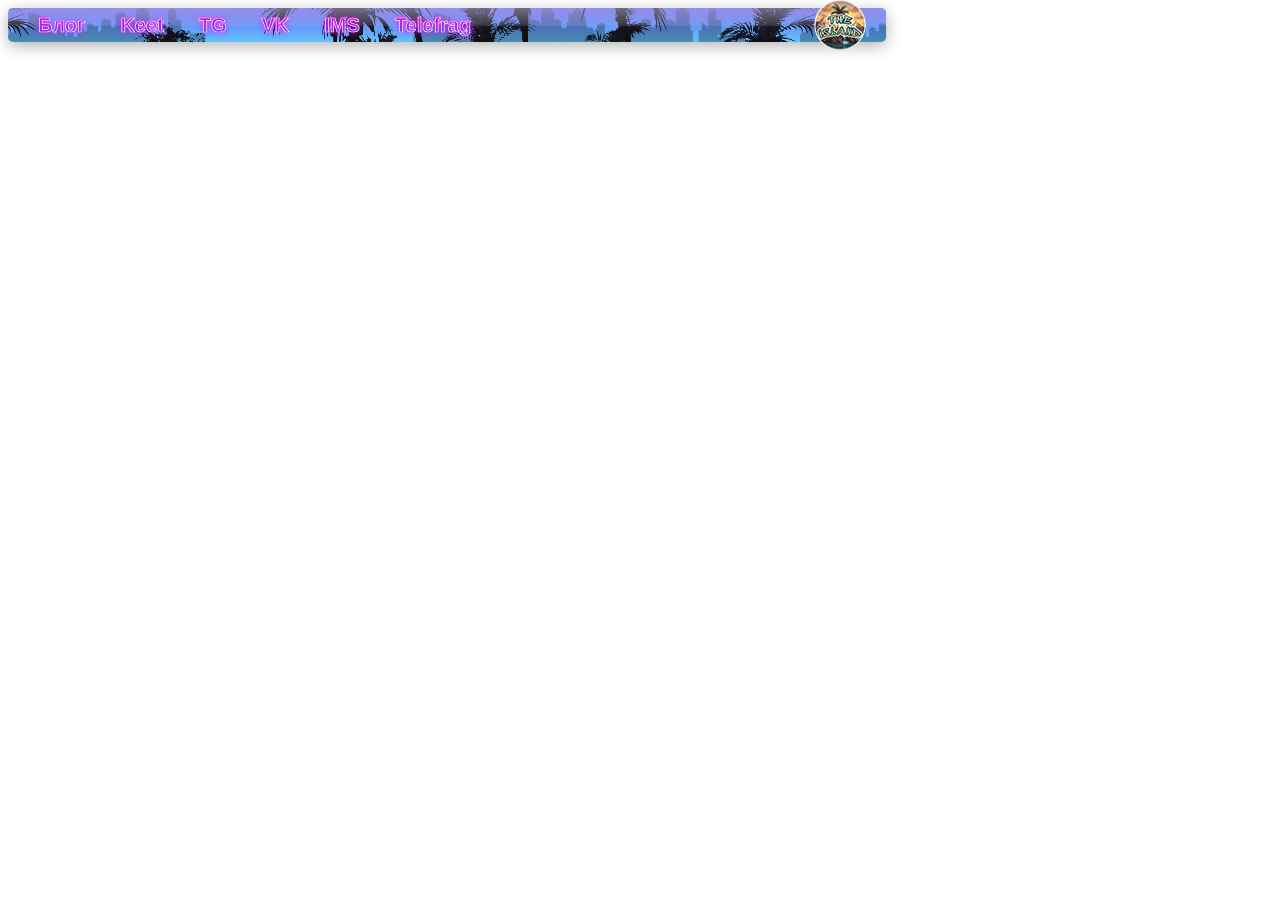
<file: index.html>
<!DOCTYPE html>
<html>
<head>
  <meta charset="utf-8">
  <meta name="viewport" content="width=device-width, initial-scale=1.0">
  <title>The Island - Banner</title>
  
  <style>
    @property --color-start {
      syntax: '<color>';
      inherits: false;
      initial-value: rgb(70 71 255 / 90%);
    }

    @property --color-end {
      syntax: '<color>';
      inherits: false;
      initial-value: rgb(88 201 255 / 98%);
    }

    @keyframes scroll-background {
      from {
        background-position: 0 0;
      }
      to {
        background-position: -792px 0;
      }
    }

	.banner-container 
	{
		position: relative;
		width: 100%;
		max-width: 878px;
		height: 34px;
		max-height: 34px;
		border-radius: 5px;
		overflow: visible;
		box-shadow: 0 4px 15px rgba(0, 0, 0, 0.3);
		opacity: 1;
	}

    .palms-background_gradient 
	{
      position: absolute;
	  border-radius: 5px;
      top: 0;
      left: 0;
      width: 100%;
      height: 100%;
      background: linear-gradient(180deg, var(--color-start) 0%, var(--color-end) 100%);
	  transition: --color-start 0.5s ease-in-out, --color-end 0.5s ease-in-out; 
      z-index: 1;
    }

    .banner-container:hover .palms-background_gradient {
      --color-start: rgb(89 19 211);
      --color-end: rgb(254 98 255 / 98%); 
    }

    /* ДОБАВЛЕНО: Новый слой с медленными пальмами */
    .palms-background-slow {
      position: absolute;
      border-radius: 5px;
      top: 0;
      left: 0;
      width: 100%;
      height: 100%;
      background-image: url('back_city.png');
      background-repeat: repeat-x;
      /* Анимация медленнее */
      animation: scroll-background 220s linear infinite;
      /* Пониженная прозрачность */
      opacity: 0.3;
      /* z-index позади основного слоя пальм */
      z-index: 2;
    }

    .palms-background {
      position: absolute;
	  border-radius: 5px;
      top: 0;
      left: 0;
      width: 100%;
      height: 100%;
      background-image: url('back.png');
      background-repeat: repeat-x;
      /* Стандартная скорость анимации */
      animation: scroll-background 120s linear infinite;
      /* ИЗМЕНЕНО: z-index, чтобы быть над медленным слоем */
      z-index: 3;
    }

    .gradient-overlay {
      position: absolute;
	  border-radius: 5px;
      top: 0;
      left: 0;
      width: 100%;
      height: 100%;
      background: linear-gradient(
        180deg, 
        rgba(190, 180, 220, 0.6) 0%,
		rgba(190, 180, 220, 0.3) 50%,
		rgba(190, 180, 220, 0.1) 55%,
        rgba(150, 140, 200, 0.1) 100%
      );
      /* ИЗМЕНЕНО: z-index */
      z-index: 4;
    }
    
    .banner-content {
      position: relative;
      display: flex;
      align-items: center;
      gap: 35px;
      padding: 0 90px 0 30px; 
      width: 100%;
      height: 100%;
      box-sizing: border-box;
      /* ИЗМЕНЕНО: z-index */
      z-index: 5;
    }
	
    .banner-content a {
      font-family: Arial;
      font-size: 20px;
      font-weight: bold;
      text-decoration: none;
      background: linear-gradient(to bottom, #ff00c8, #0068ff);
      -webkit-background-clip: text;
      background-clip: text;
      color: #ffffff00;
      -webkit-text-stroke: 0.7px #ffffff;
      text-shadow: 0px 1px 6px rgb(251 7 255);
      transition: transform 0.2s ease-out;
    }
    
    .banner-content a:hover {
      transform: scale(1.15);
    }

    .logo-container {
      position: absolute;
      right: 20px;
      top: 50%;
      transform: translateY(-50%);
      width: 52px;
      height: 51px;
      /* ИЗМЕНЕНО: z-index, чтобы быть самым верхним слоем */
      z-index: 6;
    }

    .logo-container img {
      width: 100%;
      height: 100%;
      border-radius: 50%;
    }

  </style>
</head>
<body>

  <!-- Структура баннера -->
  <div class="banner-container">
  
    <!-- Слой 1: Фон (будет плавно меняться при наведении) -->
    <div class="palms-background_gradient"></div>

    <!-- Слой 2: Дальние медленные пальмы (НОВЫЙ) -->
    <div class="palms-background-slow"></div>

    <!-- Слой 3: Ближние быстрые пальмы -->
    <div class="palms-background"></div>
    
    <!-- Слой 4: Градиентная подложка -->
    <div class="gradient-overlay"></div>
    
    <!-- Слой 5: Логотип -->
    <div class="logo-container">
      <img src="logo.png" alt="The Island Logo">
    </div>
    
    <!-- Слой 6: Контент (ссылки) -->
    <div class="banner-content">
      <a href="https://gamedev.ru/community/theisland/articles/" target="_top">Блог</a>
      <a href="pear://keet/nfos6pm9z96mekgn7xihjcp9thddbic9bc6rd1dpdnz1bujczq4hqqa94uyg611bbz6bemjy17xx1cqncjczi6xqjdsqwgxsq4b61p7wr8i4obdtsarpgtoxtrcediuhg9sfjyf8e76hwp9iah8ki6jskmnugyedrjx6kx1jaetd6euuajinfgtg3khhgpear://keet/nfos6pm9z96mekgn7xihjcp9thddbic9bc6rd1dpdnz1bujczq4hqqa94uyg611bbz6bemjy17xx1cqncjczi6xqjdsqwgxsq4b61p7wr8i4obdtsarpgtoxtrcediuhg9sfjyf8e76hwp9iah8ki6jskmnugyedrjx6kx1jaetd6euuajinfgtg3khhg" target="_top">Keet</a>
      <a href="https://t.me/theislangame" target="_top">TG</a>
      <a href="https://vk.com/projecttheisland" target="_top">VK</a>
      <a href="https://ims.cr5.space/app/p/iRUXecjr/The-Island/about" target="_top">IMS</a>
      <a href="https://dailytelefrag.ru/project/377" target="_top">Telefrag</a>
    </div>

  </div>

</body>
</html>
</file>
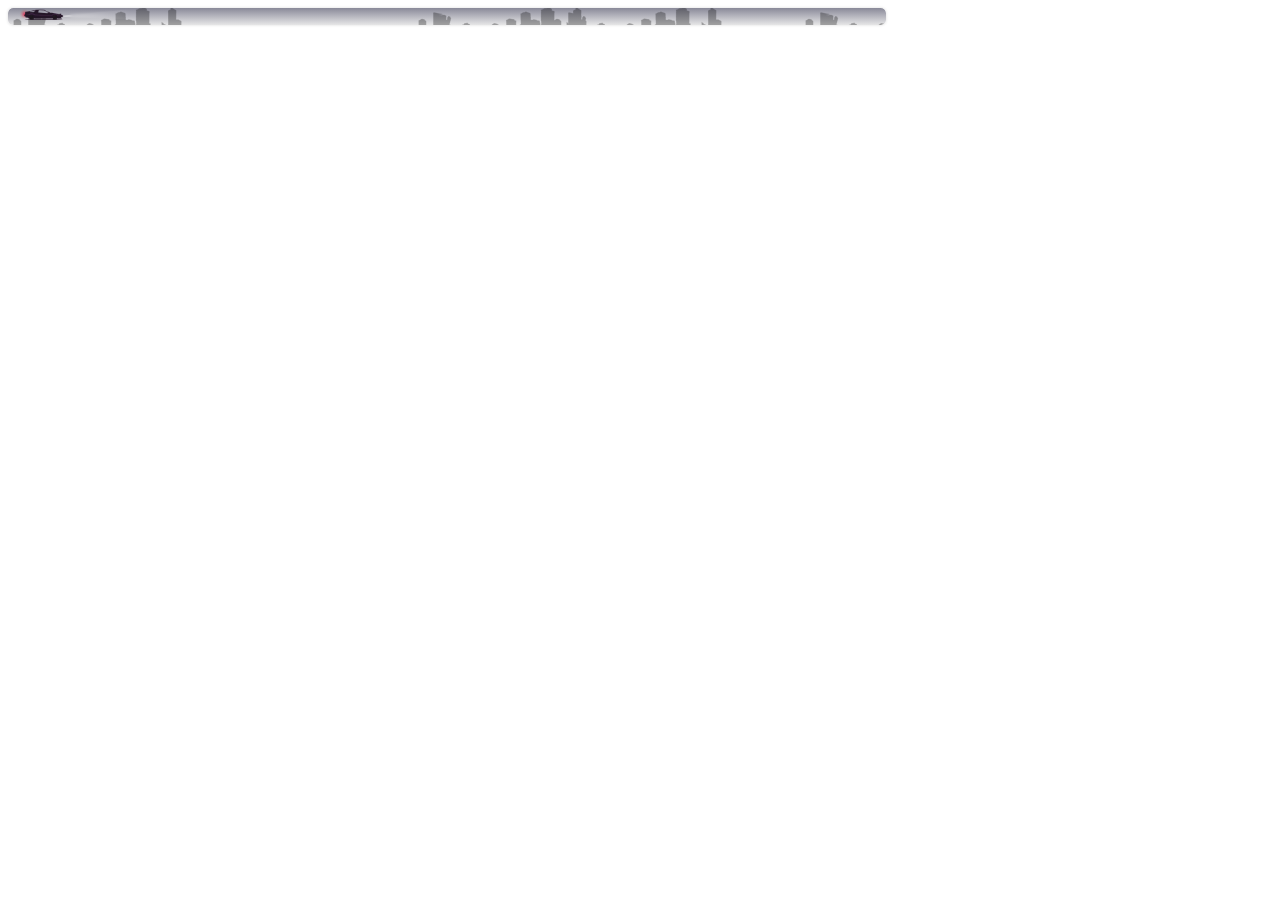
<file: colapsed.html>
<!DOCTYPE html>
<html>
<head>
  <meta charset="utf-8">
  <meta name="viewport" content="width=device-width, initial-scale=1.0">
  <title>The Island - Banner</title>
  
  <style>
    @property --color-start {
      syntax: '<color>';
      inherits: false;
      initial-value: rgba(20, 20, 50, 0.5);
    }

    @property --color-end {
      syntax: '<color>';
      inherits: false;
      initial-value: rgba(10, 10, 20, 0.1);
    }

    @keyframes scroll-background {
      from {
        background-position: 0 0;
      }
      to {
        background-position: -792px 0;
      }
    }

    /* ДОБАВЛЕНО: Анимация для машины */
    @keyframes drive-car {
      from {
        /* Начинаем за левым краем */
        background-position: -150px bottom;
      }
      to {
        /* Заканчиваем за правым краем. calc() для надежности */
        background-position: calc(100% + 350px) bottom;
      }
    }

	.banner-container 
	{
		position: relative;
		width: 100%;
		max-width: 878px;
		height: 17px;
		max-height: 34px;
		border-radius: 5px;
		overflow: hidden;
		box-shadow: 0 0px 3px rgba(0, 0, 0, 0.15);
        transition: height 0.4s ease-in-out;
	}
    
    .banner-container:hover {
        height: 34px;
        overflow: visible;
    }

    .palms-background_gradient 
	{
      position: absolute;
	  border-radius: 5px;
      top: 0; left: 0; width: 100%; height: 100%;
      background: linear-gradient(180deg, var(--color-start) 0%, var(--color-end) 100%);
	  transition: --color-start 0.5s ease-in-out, --color-end 0.5s ease-in-out; 
      z-index: 1;
    }

    .banner-container:hover .palms-background_gradient {
      --color-start: rgb(89 19 211);
      --color-end: rgb(254 98 255 / 98%); 
    }

    /* Город - всегда виден */
    .palms-background-slow {
      position: absolute;
      border-radius: 5px;
      top: 0; left: 0; width: 100%; height: 100%;
      background-image: url('back_city.png');
      background-repeat: repeat-x;
      animation: scroll-background 220s linear infinite;
      opacity: 0.3;
      z-index: 2;
    }
    
    /* ДОБАВЛЕНО: Слой с машиной */
    .car-layer {
      position: absolute;
      border-radius: 5px;
      top: 0; left: 0; width: 100%; height: 100%;
      background-image: url('car.png');
      background-repeat: no-repeat;
      background-size: auto 12px; /* Размер машины, подберите по высоте */
      animation: drive-car 90s linear infinite; /* Применяем анимацию движения */
      /* По умолчанию видна, при наведении исчезает */
      opacity: 0.99;
      transition: opacity 0.3s ease-out;
      z-index: 3;
    }
    
    .banner-container:hover .car-layer {
        opacity: 0;
    }

    /* Пальмы */
    .palms-background {
      position: absolute;
	  border-radius: 5px;
      top: 0; left: 0; width: 100%; height: 100%;
      background-image: url('back.png');
      background-repeat: repeat-x;
      animation: scroll-background 120s linear infinite;
      opacity: 0;
      transition: opacity 0.5s ease-in-out 0.2s;
      z-index: 4;
    }
    
    .banner-container:hover .palms-background {
        opacity: 1;
    }

    /* Глянец */
    .gradient-overlay {
      position: absolute;
	  border-radius: 5px;
      top: 0; left: 0; width: 100%; height: 100%;
      background: linear-gradient(
        180deg, 
        rgba(190, 180, 220, 0.6) 0%, rgba(190, 180, 220, 0.3) 50%,
		rgba(190, 180, 220, 0.1) 55%, rgba(150, 140, 200, 0.1) 100%
      );
      opacity: 0;
      transition: opacity 0.5s ease-in-out 0.1s;
      z-index: 5;
    }
    
    .banner-container:hover .gradient-overlay {
        opacity: 1;
    }
    
    .banner-content {
      position: relative;
      display: flex;
      align-items: center;
      gap: 35px;
      padding: 0 90px 0 30px; 
      width: 100%;
      height: 100%;
      box-sizing: border-box;
      z-index: 6;
    }
	
    .banner-content a {
      font-family: Arial;
      font-size: 0px; 
      font-weight: bold;
      text-decoration: none;
      background: linear-gradient(to bottom, #ff00c8, #0068ff);
      -webkit-background-clip: text; background-clip: text;
      color: #ffffff00;
      -webkit-text-stroke: 0.7px #ffffff;
      text-shadow: 0px 1px 6px rgb(251 7 255);
      opacity: 0;
      transform: translateY(15px);
      transition: transform 0.3s ease-out 0.2s, opacity 0.3s ease-out 0.2s, font-size 0.3s ease-out 0.2s;
    }
    
    .banner-container:hover .banner-content a {
        font-size: 20px;
        opacity: 1;
        transform: translateY(0);
    }
    
    .banner-content a:hover {
      transform: scale(1.15);
    }

    .logo-container {
      position: absolute;
      right: 20px;
      top: 50%;
      opacity: 0;
      transform: translateY(-50%) scale(0);
      width: 52px;
      height: 51px;
      z-index: 7;
      transition: opacity 0.3s ease-out 0.1s, transform 0.3s ease-out 0.1s;
    }

    .banner-container:hover .logo-container {
        opacity: 1;
        transform: translateY(-50%) scale(1);
    }

    .logo-container img {
      width: 100%;
      height: 100%;
      border-radius: 50%;
    }

  </style>
</head>
<body>

  <div class="banner-container">
  
    <div class="palms-background_gradient"></div>
    <div class="palms-background-slow"></div>
    <!-- Новый слой для машины -->
    <div class="car-layer"></div>
    <div class="palms-background"></div>
    <div class="gradient-overlay"></div>
    
    <div class="logo-container">
      <img src="logo.png" alt="The Island Logo">
    </div>
    
    <div class="banner-content">
      <a href="https://gamedev.ru/community/theisland/articles/" target="_top">Блог</a>
      <a href="https://t.me/theislangame" target="_top">Телеграм</a>
      <a href="https://vk.com/projecttheisland" target="_top">VK</a>
      <a href="https://ims.cr5.space/app/p/iRUXecjr/The-Island/about" target="_top">IMS</a>
    </div>

  </div>

</body>
</html>
</file>
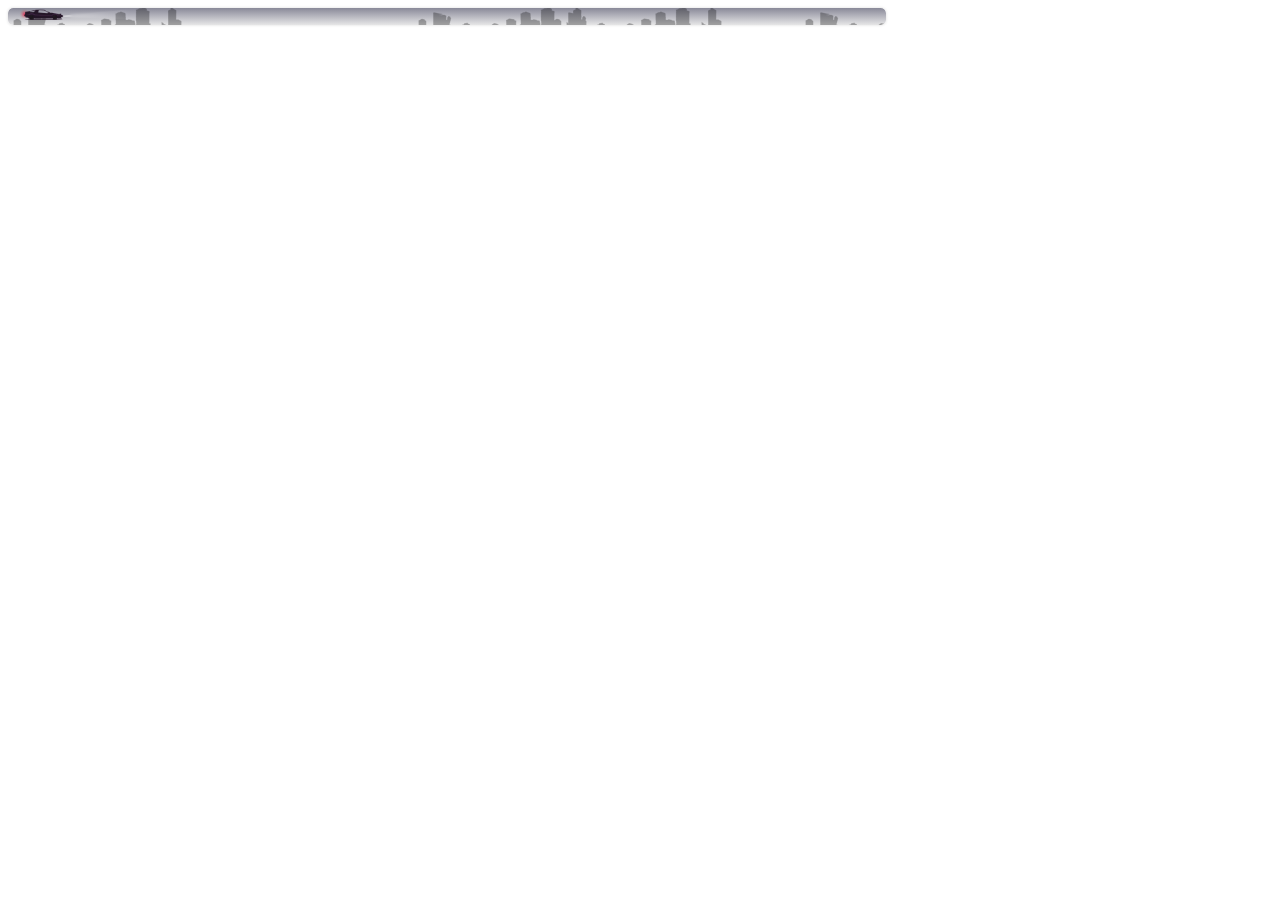
<file: collapsed.html>
<!DOCTYPE html>
<html>
<head>
  <meta charset="utf-8">
  <meta name="viewport" content="width=device-width, initial-scale=1.0">
  <title>The Island - Banner</title>
  
  <style>
    @property --color-start {
      syntax: '<color>';
      inherits: false;
      initial-value: rgba(20, 20, 50, 0.5);
    }

    @property --color-end {
      syntax: '<color>';
      inherits: false;
      initial-value: rgba(10, 10, 20, 0.1);
    }

    @keyframes scroll-background {
      from {
        background-position: 0 0;
      }
      to {
        background-position: -792px 0;
      }
    }

    /* ДОБАВЛЕНО: Анимация для машины */
    @keyframes drive-car {
      from {
        /* Начинаем за левым краем */
        background-position: -150px bottom;
      }
      to {
        /* Заканчиваем за правым краем. calc() для надежности */
        background-position: calc(100% + 350px) bottom;
      }
    }

	.banner-container 
	{
		position: relative;
		width: 100%;
		max-width: 878px;
		height: 17px;
		max-height: 34px;
		border-radius: 5px;
		overflow: hidden;
		box-shadow: 0 0px 3px rgba(0, 0, 0, 0.15);
        transition: height 0.4s ease-in-out;
	}
    
    .banner-container:hover {
        height: 34px;
        overflow: visible;
    }

    .palms-background_gradient 
	{
      position: absolute;
	  border-radius: 5px;
      top: 0; left: 0; width: 100%; height: 100%;
      background: linear-gradient(180deg, var(--color-start) 0%, var(--color-end) 100%);
	  transition: --color-start 0.5s ease-in-out, --color-end 0.5s ease-in-out; 
      z-index: 1;
    }

    .banner-container:hover .palms-background_gradient {
      --color-start: rgb(89 19 211);
      --color-end: rgb(254 98 255 / 98%); 
    }

    /* Город - всегда виден */
    .palms-background-slow {
      position: absolute;
      border-radius: 5px;
      top: 0; left: 0; width: 100%; height: 100%;
      background-image: url('back_city.png');
      background-repeat: repeat-x;
      animation: scroll-background 20s linear infinite;
      opacity: 0.3;
      z-index: 2;
    }
    
    /* ДОБАВЛЕНО: Слой с машиной */
    .car-layer {
      position: absolute;
      border-radius: 5px;
      top: 0; left: 0; width: 100%; height: 100%;
      background-image: url('car.png');
      background-repeat: no-repeat;
      background-size: auto 12px; /* Размер машины, подберите по высоте */
      animation: drive-car 30s linear infinite; /* Применяем анимацию движения */
      /* По умолчанию видна, при наведении исчезает */
      opacity: 0.99;
      transition: opacity 0.3s ease-out;
      z-index: 3;
    }
    
    .banner-container:hover .car-layer {
        opacity: 0;
    }

    /* Пальмы */
    .palms-background {
      position: absolute;
	  border-radius: 5px;
      top: 0; left: 0; width: 100%; height: 100%;
      background-image: url('back.png');
      background-repeat: repeat-x;
      animation: scroll-background 120s linear infinite;
      opacity: 0;
      transition: opacity 0.5s ease-in-out 0.2s;
      z-index: 4;
    }
    
    .banner-container:hover .palms-background {
        opacity: 1;
		
    }
	
	.banner-container:hover .palms-background-slow {
		animation: scroll-background 90s linear infinite;
		
    }

    /* Глянец */
    .gradient-overlay {
      position: absolute;
	  border-radius: 5px;
      top: 0; left: 0; width: 100%; height: 100%;
      background: linear-gradient(
        180deg, 
        rgba(190, 180, 220, 0.6) 0%, rgba(190, 180, 220, 0.3) 50%,
		rgba(190, 180, 220, 0.1) 55%, rgba(150, 140, 200, 0.1) 100%
      );
      opacity: 0;
      transition: opacity 0.5s ease-in-out 0.1s;
      z-index: 5;
    }
    
    .banner-container:hover .gradient-overlay {
        opacity: 1;
    }
    
    .banner-content {
      position: relative;
      display: flex;
      align-items: center;
      gap: 35px;
      padding: 0 90px 0 30px; 
      width: 100%;
      height: 100%;
      box-sizing: border-box;
      z-index: 6;
    }
	
    .banner-content a {
      font-family: Arial;
      font-size: 0px; 
      font-weight: bold;
      text-decoration: none;
      background: linear-gradient(to bottom, #ff00c8, #0068ff);
      -webkit-background-clip: text; background-clip: text;
      color: #ffffff00;
      -webkit-text-stroke: 0.7px #ffffff;
      text-shadow: 0px 1px 6px rgb(251 7 255);
      opacity: 0;
      transform: translateY(15px);
      transition: transform 0.3s ease-out 0.2s, opacity 0.3s ease-out 0.2s, font-size 0.3s ease-out 0.2s;
    }
    
    .banner-container:hover .banner-content a {
        font-size: 20px;
        opacity: 1;
        transform: translateY(0);
    }
    
    .banner-content a:hover {
      transform: scale(1.15);
    }

    .logo-container {
      position: absolute;
      right: 20px;
      top: 50%;
      opacity: 0;
      transform: translateY(-50%) scale(0);
      width: 52px;
      height: 51px;
      z-index: 7;
      transition: opacity 0.3s ease-out 0.1s, transform 0.3s ease-out 0.1s;
    }

    .banner-container:hover .logo-container {
        opacity: 1;
        transform: translateY(-50%) scale(1);
    }

    .logo-container img {
      width: 100%;
      height: 100%;
      border-radius: 50%;
    }

  </style>
</head>
<body>

  <div class="banner-container">
  
    <div class="palms-background_gradient"></div>
    <div class="palms-background-slow"></div>
    <!-- Новый слой для машины -->
    <div class="car-layer"></div>
    <div class="palms-background"></div>
    <div class="gradient-overlay"></div>
    
    <div class="logo-container">
      <img src="logo.png" alt="The Island Logo">
    </div>
    
    <div class="banner-content">
      <a href="https://gamedev.ru/community/theisland/articles/" target="_top">Блог</a>
	  <a href="pear://keet/nfos6pm9z96mekgn7xihjcp9thddbic9bc6rd1dpdnz1bujczq4hqqa94uyg611bbz6bemjy17xx1cqncjczi6xqjdsqwgxsq4b61p7wr8i4obdtsarpgtoxtrcediuhg9sfjyf8e76hwp9iah8ki6jskmnugyedrjx6kx1jaetd6euuajinfgtg3khhgpear://keet/nfos6pm9z96mekgn7xihjcp9thddbic9bc6rd1dpdnz1bujczq4hqqa94uyg611bbz6bemjy17xx1cqncjczi6xqjdsqwgxsq4b61p7wr8i4obdtsarpgtoxtrcediuhg9sfjyf8e76hwp9iah8ki6jskmnugyedrjx6kx1jaetd6euuajinfgtg3khhg" target="_top">Keet</a>
      <a href="https://t.me/theislangame" target="_top">Телеграм</a>
      <a href="https://vk.com/projecttheisland" target="_top">VK</a>
      <a href="https://dailytelefrag.ru/project/377" target="_top">Telefrag</a>
    </div>

  </div>

</body>
</html>
</file>
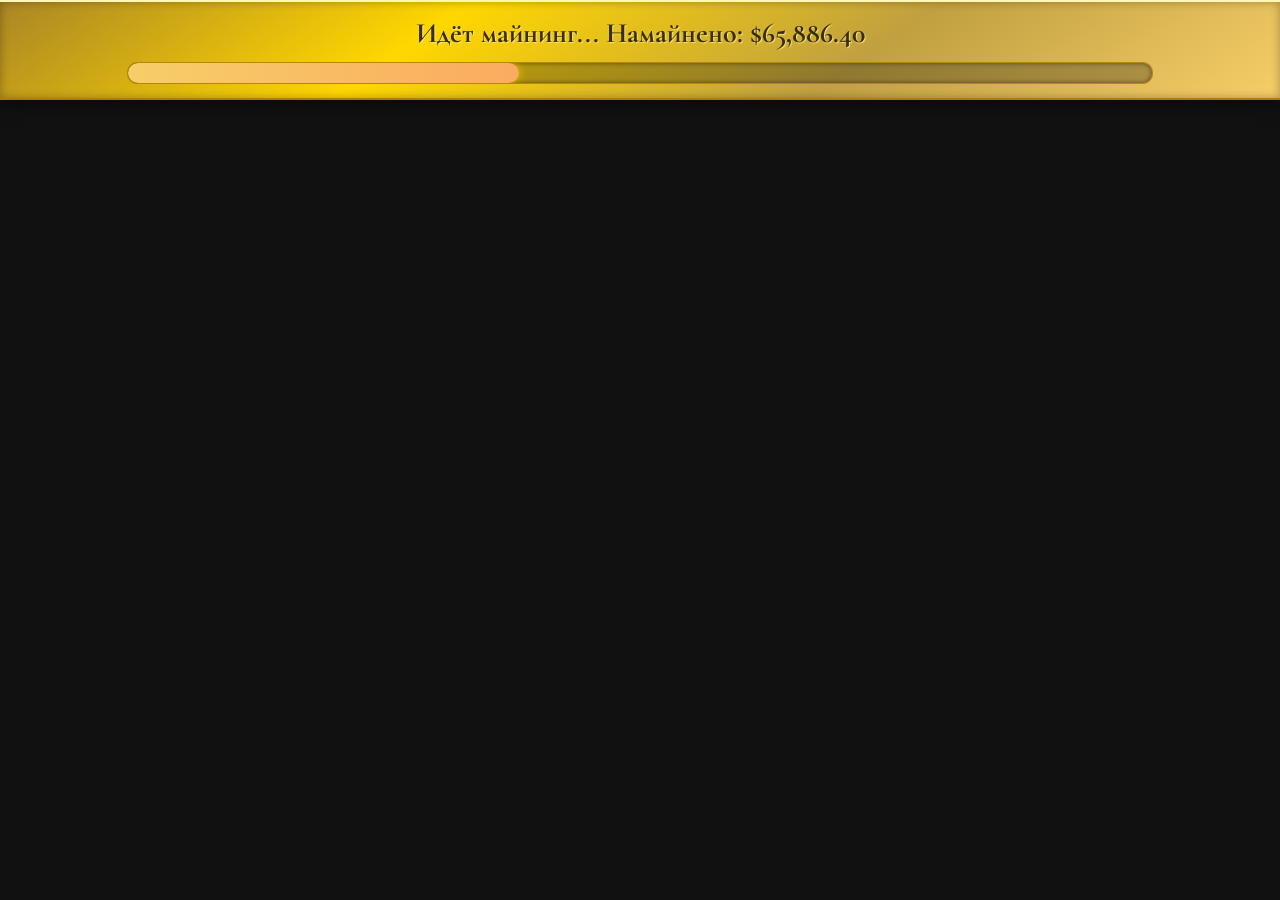
<file: minimg.html>
<!DOCTYPE html>
<html lang="ru">
<head>
    <meta charset="UTF-8">
    <meta name="viewport" content="width=device-width, initial-scale=1.0">
    <title>Mining Process</title>
    <style>
        /* Обнуляем отступы и подключаем красивый шрифт с 'засечками' для эффекта "богатства" */
        @import url('https://fonts.googleapis.com/css2?family=Cormorant+Garamond:wght@700&display=swap');

        body {
            margin: 0;
            padding: 0;
            font-family: 'Cormorant Garamond', serif;
            background-color: #111; /* Фон страницы, чтобы контейнер выделялся */
        }

        /* Главный контейнер нашей полоски */
        .mining-container {
            display: flex;
            flex-direction: column;
            justify-content: center;
            align-items: center;
            width: 100%;
            height: 100px;
            box-sizing: border-box; /* Чтобы padding и border не меняли размер */
            
            /* Стиль "дорого-богато": золотой градиент и рамка */
            background: linear-gradient(145deg, #aA8625, #ffd700, #c0a040, #f7ce68);
            border-top: 2px solid #fff7b3;
            border-bottom: 2px solid #a88100;
            box-shadow: 0 5px 15px rgba(0, 0, 0, 0.5), inset 0 0 10px rgba(0,0,0,0.3);
            overflow: hidden; /* Скрываем все, что выходит за пределы */
            position: relative;
        }

        /* Текст с суммой */
        .mining-text {
            color: #3a2e00; /* Глубокий темно-коричневый для контраста с золотом */
            font-size: 28px;
            font-weight: 700;
            text-shadow: 1px 1px 1px rgba(255, 235, 159, 0.8); /* Легкая тень для объема */
            z-index: 2; /* Текст должен быть над прогресс-баром */
            margin-bottom: 12px;
        }

        /* Контейнер для прогресс-бара */
        .progress-bar-container {
            width: 80%;
            height: 20px;
            background-color: rgba(0, 0, 0, 0.25); /* Полупрозрачный фон для глубины */
            border-radius: 10px;
            border: 1px solid #b8860b; /* Темно-золотая рамка */
            box-shadow: inset 0 0 5px rgba(0,0,0,0.5);
            overflow: hidden;
            z-index: 2;
        }

        /* Заполнение прогресс-бара */
        .progress-bar-fill {
            height: 100%;
            width: 0%; /* Начинаем с нуля */
            background: linear-gradient(90deg, #f7ce68, #fbab60); /* Градиент для самого прогресса */
            border-radius: 10px;
            box-shadow: 0 0 10px rgba(255, 215, 0, 0.7);
            transition: width 0.5s ease-in-out; /* Плавная анимация изменения ширины */
        }

        /* Адаптивность для маленьких экранов */
        @media (max-width: 600px) {
            .mining-text {
                font-size: 20px;
            }
            .progress-bar-container {
                height: 15px;
            }
        }
    </style>
</head>
<body>

    <div class="mining-container">
        <div class="mining-text">
            Идёт майнинг... Намайнено: $<span id="mined-amount">65879.56</span>
        </div>
        <div class="progress-bar-container">
            <div class="progress-bar-fill" id="progress-fill"></div>
        </div>
    </div>

    <script>
        // Находим элементы на странице
        const amountElement = document.getElementById('mined-amount');
        const progressFillElement = document.getElementById('progress-fill');

        // Начальные значения
        let currentAmount = 65879.56;
        let currentProgress = 38; // Начнем с 78% для правдоподобности

        // Устанавливаем начальную ширину прогресс-бара
        progressFillElement.style.width = currentProgress + '%';

        // Функция, которая будет обновлять значения
        function updateMiningStatus() {
            // Увеличиваем сумму на небольшое случайное значение
            const increment = Math.random() * 2.5 + 0.5; // от 0.5 до 3.0
            currentAmount += increment;

            // Форматируем число, чтобы были запятые-разделители и 2 знака после точки
            amountElement.textContent = currentAmount.toLocaleString('en-US', {
                minimumFractionDigits: 2,
                maximumFractionDigits: 2
            });

            // Медленно увеличиваем прогресс-бар, но не даем ему дойти до 100% слишком быстро
            if (currentProgress < 99.5) {
                currentProgress += 0.05;
                progressFillElement.style.width = currentProgress + '%';
            }
        }

        // Запускаем обновление каждые 300 миллисекунд (0.3 секунды)
        setInterval(updateMiningStatus, 300);
    </script>

</body>
</html>
</file>
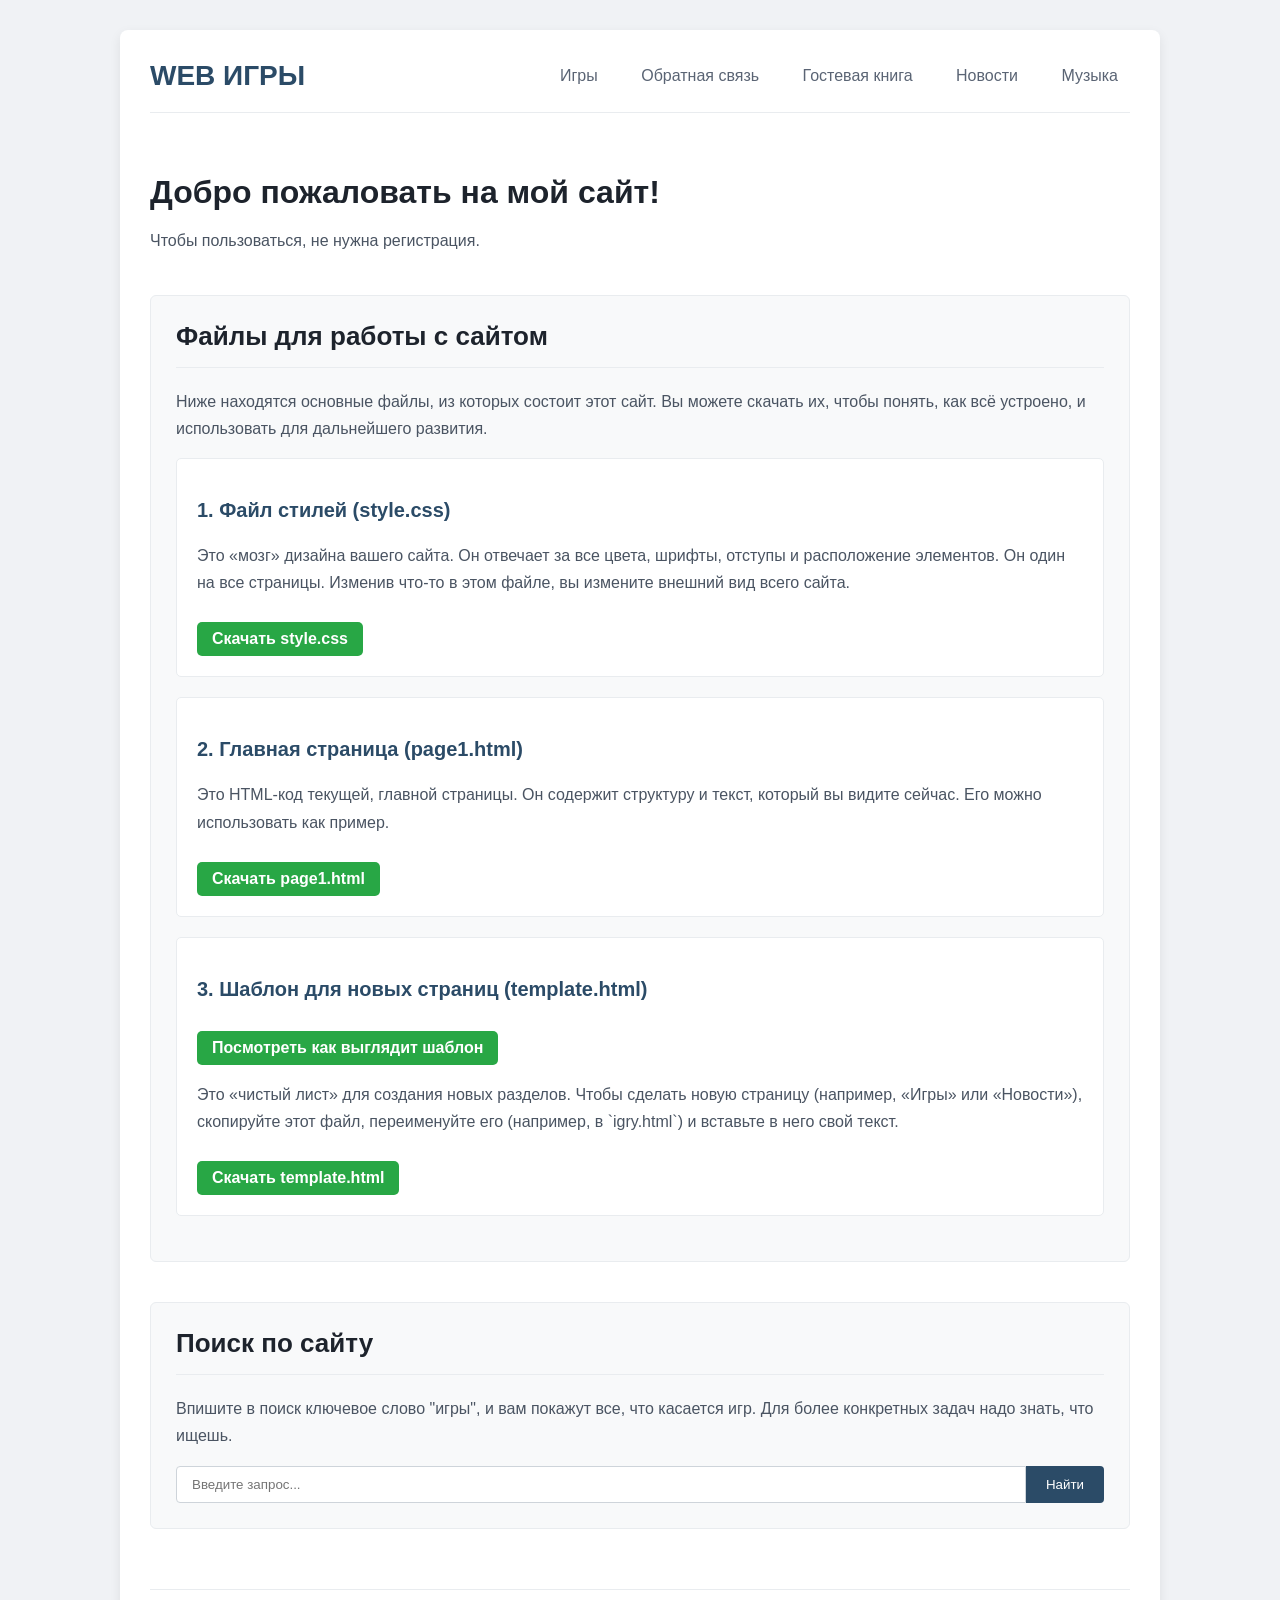
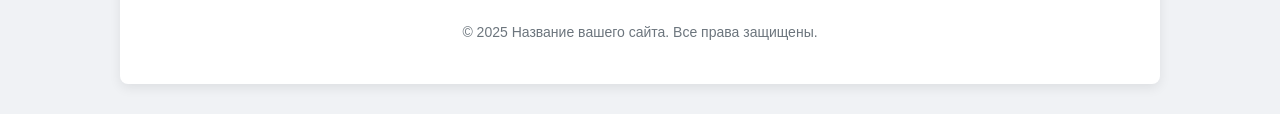
<file: page1.html>
<!DOCTYPE html>
<html lang="ru">
<head>
    <meta charset="UTF-8">
    <meta name="viewport" content="width=device-width, initial-scale=1.0">
    <title>WEB ИГРЫ</title>
    <meta name="description" content="Сайт о веб-играх. Новости, музыка и гостевая книга.">
    <meta name="keywords" content="веб игры, web games, about web games, про веб игры">
    <link rel="stylesheet" href="style.css">
</head>
<body>

    <div class="container">

        <header class="header">
            <div class="logo">
                <a href="/">WEB ИГРЫ</a>
            </div>
            <nav class="navigation">
                <ul>
                    <li><a href="igry.html">Игры</a></li>
                    <li><a href="obratnaja-svjaz.html">Обратная связь</a></li>
                    <li><a href="gostevaja.html">Гостевая книга</a></li>
                    <li><a href="novosti.html">Новости</a></li>
                    <li><a href="muzyka.html">Музыка</a></li>
                </ul>
            </nav>
        </header>

        <main class="main-content">
            <h1>Добро пожаловать на мой сайт!</h1>
            <p>Чтобы пользоваться, не нужна регистрация.</p>
            
            <!-- НАЧАЛО НОВОГО БЛОКА -->
            <div class="downloads-section">
                <h2>Файлы для работы с сайтом</h2>
                <p>Ниже находятся основные файлы, из которых состоит этот сайт. Вы можете скачать их, чтобы понять, как всё устроено, и использовать для дальнейшего развития.</p>
            
                <div class="file-download">
                    <h3>1. Файл стилей (style.css)</h3>
                    <p>Это «мозг» дизайна вашего сайта. Он отвечает за все цвета, шрифты, отступы и расположение элементов. Он один на все страницы. Изменив что-то в этом файле, вы измените внешний вид всего сайта.</p>
                    <a href="style.css" download>Скачать style.css</a>
                </div>
            
                <div class="file-download">
                    <h3>2. Главная страница (page1.html)</h3>
                    <p>Это HTML-код текущей, главной страницы. Он содержит структуру и текст, который вы видите сейчас. Его можно использовать как пример.</p>
                    <a href="page1.html" download>Скачать page1.html</a>
                </div>
            
                <div class="file-download">
                    <h3>3. Шаблон для новых страниц (template.html)</h3>
					<a href="template.html">Посмотреть как выглядит шаблон</a>
                    <p>Это «чистый лист» для создания новых разделов. Чтобы сделать новую страницу (например, «Игры» или «Новости»), скопируйте этот файл, переименуйте его (например, в `igry.html`) и вставьте в него свой текст.</p>
                    <a href="template.html" download>Скачать template.html</a>
                </div>
            </div>
            <!-- КОНЕЦ НОВОГО БЛОКА -->

            <div class="search-section">
                <h2>Поиск по сайту</h2>
                <p>Впишите в поиск ключевое слово "игры", и вам покажут все, что касается игр. Для более конкретных задач надо знать, что ищешь.</p>
                <!-- Сюда можно будет позже добавить форму поиска от Яндекса, если потребуется -->
                <form action="https" method="get" target="_blank">
                    <input type="text" name="text" placeholder="Введите запрос...">
                    <button type="submit">Найти</button>
                </form>
            </div>

        </main>

        <footer class="footer">
            <p>&copy; 2025 Название вашего сайта. Все права защищены.</p>
        </footer>

    </div>

</body>
</html>
</file>
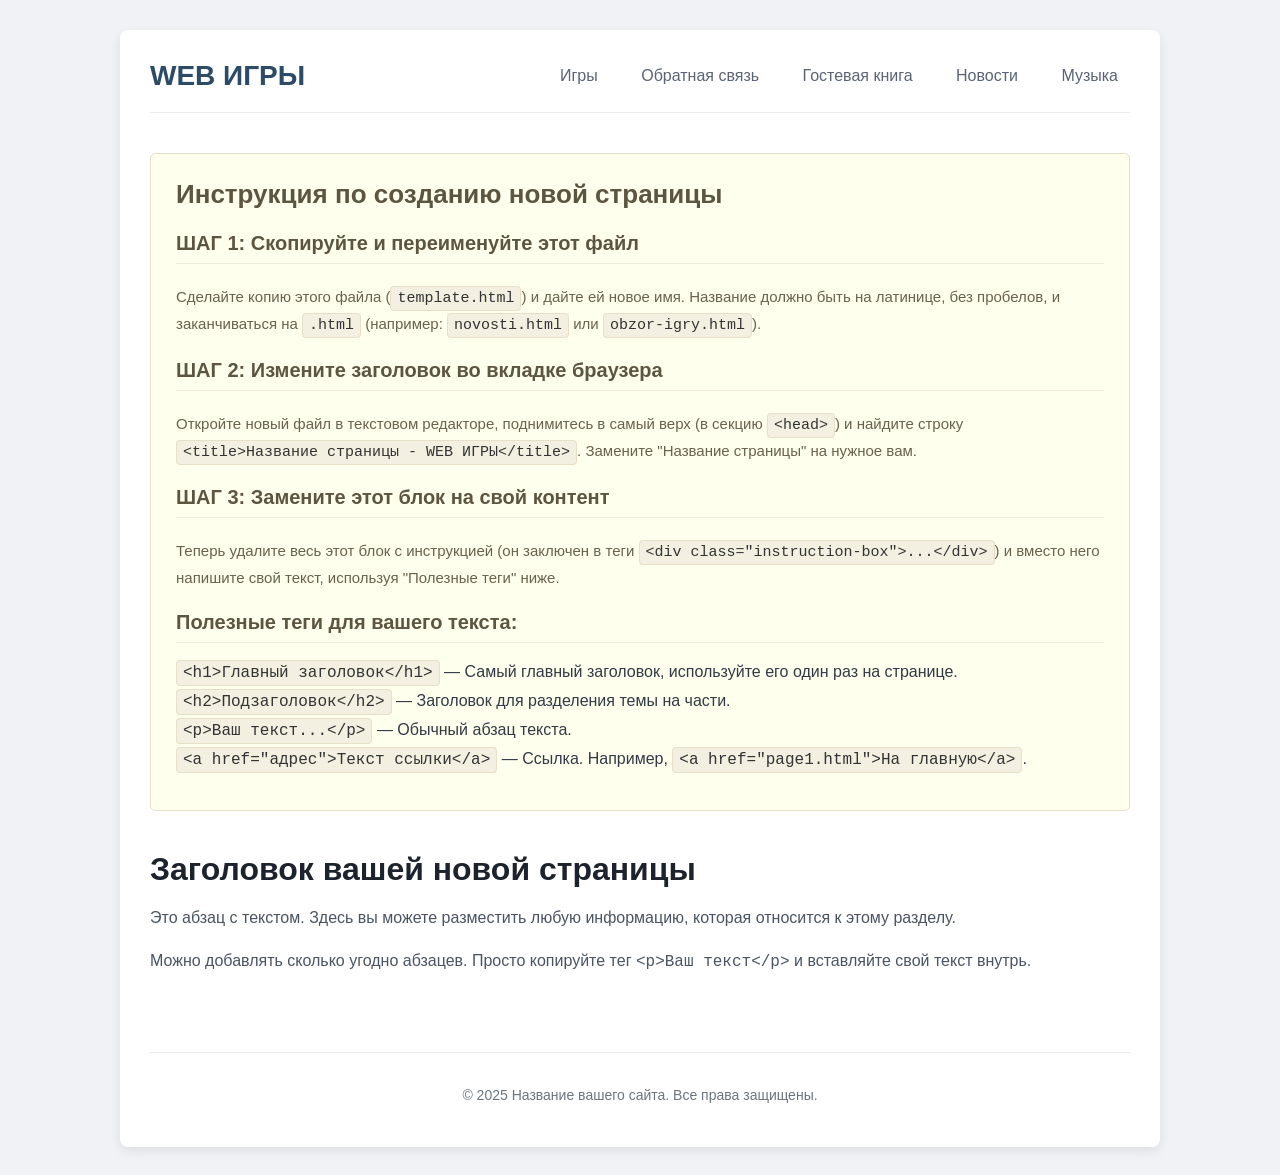
<file: template.html>
<!DOCTYPE html>
<!-- Это объявление типа документа. Оно говорит браузеру, что перед ним страница, написанная на HTML5, самой современной версии HTML. -->
<html lang="ru">
<!-- Это главный "контейнер" всей страницы. Атрибут lang="ru" помогает поисковым системам и браузерам понять, что страница на русском языке. -->

<head>
    <!-- Секция <head> — это "мозг" страницы. Информация здесь не видна на самом сайте (кроме <title>), но она важна для браузера и поисковиков. -->

    <meta charset="UTF-8">
    <!-- Эта строка задает кодировку UTF-8. Это очень важно, чтобы русские буквы (и символы других языков) отображались правильно, без "кракозябр". -->

    <meta name="viewport" content="width=device-width, initial-scale=1.0">
    <!-- Этот мета-тег отвечает за правильное отображение сайта на мобильных устройствах. Он говорит телефону использовать всю ширину экрана. -->

    <!-- ==================================================================================== -->
    <!-- ШАГ 2: ИЗМЕНИТЕ ЗАГОЛОВОК СТРАНИЦЫ ЗДЕСЬ                                             -->
    <!-- Текст внутри <title> отображается во вкладке браузера. Замените его на актуальный.  -->
    <!-- ==================================================================================== -->
    <title>Название страницы - WEB ИГРЫ</title>

    <link rel="stylesheet" href="style.css">
    <!-- Эта строка подключает к нашей HTML-странице файл со стилями (style.css). CSS отвечает за весь внешний вид: цвета, шрифты, отступы. -->
</head>

<body>
    <!-- Внутри тега <body> находится всё, что посетитель видит на странице: тексты, картинки, ссылки и т.д. -->

    <div class="container">
        <!-- <div class="container"> — это основной "короб", в который мы складываем всё содержимое сайта. Благодаря стилям из style.css, он центрирует сайт на экране. -->

        <header class="header">
            <!-- <header> — это "шапка" сайта. Здесь обычно располагается логотип и главное меню. Эта часть одинакова для всех страниц. -->
            <div class="logo">
                <a href="/">WEB ИГРЫ</a>
                <!-- Логотип, который также является ссылкой на главную страницу сайта. -->
            </div>
            <nav class="navigation">
                <!-- <nav> — это блок для навигации. Внутри него мы размещаем список ссылок на другие разделы. -->
                <ul>
                    <!-- <ul> — это маркированный список. Мы используем его для создания меню. -->
                    <li><a href="igry.html">Игры</a></li> <!-- <li> — это элемент списка, а <a> — сама ссылка. -->
                    <li><a href="obratnaja-svjaz.html">Обратная связь</a></li>
                    <li><a href="gostevaja.html">Гостевая книга</a></li>
                    <li><a href="novosti.html">Новости</a></li>
                    <li><a href="muzyka.html">Музыка</a></li>
                </ul>
            </nav>
        </header>

        <main class="main-content">
            <!-- <main> — это основная, уникальная часть контента для каждой страницы. Шапка и подвал остаются, а эта часть меняется. -->

            <!-- Начало уникального контента страницы -->

            <div class="instruction-box">
                <h2>Инструкция по созданию новой страницы</h2>
                
                <h3>ШАГ 1: Скопируйте и переименуйте этот файл</h3>
                <p>Сделайте копию этого файла (<code>template.html</code>) и дайте ей новое имя. Название должно быть на латинице, без пробелов, и заканчиваться на <code>.html</code> (например: <code>novosti.html</code> или <code>obzor-igry.html</code>).</p>
                
                <h3>ШАГ 2: Измените заголовок во вкладке браузера</h3>
                <p>Откройте новый файл в текстовом редакторе, поднимитесь в самый верх (в секцию <code>&lt;head&gt;</code>) и найдите строку <code>&lt;title&gt;Название страницы - WEB ИГРЫ&lt;/title&gt;</code>. Замените "Название страницы" на нужное вам.</p>
                
                <h3>ШАГ 3: Замените этот блок на свой контент</h3>
                <p>Теперь удалите весь этот блок с инструкцией (он заключен в теги <code>&lt;div class="instruction-box"&gt;...&lt;/div&gt;</code>) и вместо него напишите свой текст, используя "Полезные теги" ниже.</p>

                <h3>Полезные теги для вашего текста:</h3>
                <ul>
                    <li><code>&lt;h1&gt;Главный заголовок&lt;/h1&gt;</code> — Самый главный заголовок, используйте его один раз на странице.</li>
                    <li><code>&lt;h2&gt;Подзаголовок&lt;/h2&gt;</code> — Заголовок для разделения темы на части.</li>
                    <li><code>&lt;p&gt;Ваш текст...&lt;/p&gt;</code> — Обычный абзац текста.</li>
                    <li><code>&lt;a href="адрес"&gt;Текст ссылки&lt;/a&gt;</code> — Ссылка. Например, <code>&lt;a href="page1.html"&gt;На главную&lt;/a&gt;</code>.</li>
                </ul>
            </div>

            <!-- После того, как вы удалите блок с инструкцией выше, здесь будет ваш контент. Вот пример: -->
            <h1>Заголовок вашей новой страницы</h1>
            <p>Это абзац с текстом. Здесь вы можете разместить любую информацию, которая относится к этому разделу.</p>
            <p>Можно добавлять сколько угодно абзацев. Просто копируйте тег <code>&lt;p&gt;Ваш текст&lt;/p&gt;</code> и вставляйте свой текст внутрь.</p>

            <!-- Конец уникального контента страницы -->
        </main>

        <footer class="footer">
            <!-- <footer> — это "подвал" сайта. Здесь обычно размещают информацию об авторских правах или контакты. Эта часть тоже одинакова для всех страниц. -->
            <p>&copy; 2025 Название вашего сайта. Все права защищены.</p>
        </footer>

    </div>

</body>
</html>
</file>
<file: style.css>
/* =================================================================
   Основные стили для всего документа
   ================================================================= */
body {
    font-family: -apple-system, BlinkMacSystemFont, "Segoe UI", Roboto, Helvetica, Arial, sans-serif; /* Более современный системный шрифт */
    margin: 0;
    padding: 0;
    background-color: #f0f2f5; /* Более мягкий и холодный оттенок серого для фона */
    color: #333a45; /* Слегка приглушенный черный для основного текста для лучшей читаемости */
}

/* =================================================================
   Главный контейнер сайта
   ================================================================= */
.container {
    max-width: 980px;
    margin: 30px auto; /* Добавили отступ сверху и снизу */
    padding: 30px; /* Увеличили внутренние отступы */
    background-color: #ffffff;
    box-shadow: 0 4px 12px rgba(0, 0, 0, 0.08); /* Более мягкая и глубокая тень */
    border-radius: 8px; /* Скруглили углы для более современного вида */
}

/* =================================================================
   Шапка сайта
   ================================================================= */
.header {
    padding-bottom: 20px;
    margin-bottom: 20px; /* Добавили нижний отступ */
    border-bottom: 1px solid #e9ecef; /* Сделали линию-разделитель тоньше и светлее */
    display: flex;
    justify-content: space-between;
    align-items: center;
}

.logo a {
    font-size: 28px;
    font-weight: bold;
    color: #2B4B67;
    text-decoration: none;
    transition: opacity 0.3s; /* Плавный эффект при наведении */
}

.logo a:hover {
    opacity: 0.8; /* Логотип становится чуть прозрачнее при наведении */
}

/* =================================================================
   Навигационное меню
   ================================================================= */
.navigation ul {
    margin: 0;
    padding: 0;
    list-style-type: none;
}

.navigation li {
    display: inline;
    margin-left: 15px; /* Немного уменьшили отступ */
}

.navigation a {
    text-decoration: none;
    color: #5a6474; /* Сделали цвет ссылок в меню мягче */
    font-size: 16px;
    font-weight: 500; /* Сделали шрифт чуть жирнее */
    padding: 8px 12px;
    border-radius: 6px;
    transition: all 0.3s ease;
}

.navigation a:hover {
    background-color: #2B4B67;
    color: #ffffff;
}

/* =================================================================
   Основной контент
   ================================================================= */
.main-content {
    padding: 20px 0;
}

.main-content h1, .main-content h2, .main-content h3 {
    color: #1d232c; /* Сделали заголовки темнее для контраста */
}

.main-content h1 {
    font-size: 32px; /* Увеличили главный заголовок */
    margin-bottom: 15px;
}

.main-content h2 {
    font-size: 26px;
}

.main-content h3 {
    font-size: 20px;
    color: #2B4B67;
}

.main-content p {
    font-size: 16px;
    line-height: 1.7; /* Увеличили межстрочный интервал для комфортного чтения */
    color: #4a5462; /* Сделали текст абзацев не чисто черным, а темно-серым */
}

/* =================================================================
   Секции (Поиск, Скачивание файлов)
   ================================================================= */
.search-section, .downloads-section {
    margin-top: 40px;
    padding: 25px;
    background-color: #f8f9fa; /* Обновили цвет фона секций */
    border: 1px solid #e9ecef; /* Обновили цвет рамки */
    border-radius: 6px;
}

.search-section h2, .downloads-section h2 {
    margin-top: 0;
    border-bottom: 1px solid #e9ecef;
    padding-bottom: 15px;
    margin-bottom: 20px;
}

.search-section form {
    margin-top: 15px;
    display: flex; /* Выровняли поле ввода и кнопку в одну линию */
}

.search-section input[type="text"] {
    padding: 10px 15px;
    flex-grow: 1; /* Поле ввода теперь занимает все доступное место */
    border: 1px solid #ced4da;
    border-radius: 4px 0 0 4px; /* Скруглили только левые углы */
    transition: border-color 0.3s, box-shadow 0.3s;
}

.search-section input[type="text"]:focus {
    outline: none;
    border-color: #80bdff;
    box-shadow: 0 0 0 3px rgba(0, 123, 255, 0.25);
}

.search-section button {
    padding: 10px 20px;
    background-color: #2B4B67;
    color: white;
    border: none;
    border-radius: 0 4px 4px 0; /* Скруглили только правые углы */
    cursor: pointer;
    transition: background-color 0.3s;
}

.search-section button:hover {
    background-color: #3a6a92;
}

/* Секция скачивания файлов */
.file-download {
    background-color: #ffffff;
    border: 1px solid #e9ecef;
    border-radius: 5px;
    padding: 20px;
    margin-bottom: 20px;
    transition: box-shadow 0.3s, transform 0.3s;
}

.file-download:hover {
    transform: translateY(-3px); /* Легкий эффект "приподнимания" при наведении */
    box-shadow: 0 4px 10px rgba(0,0,0,0.07);
}

.file-download a {
    display: inline-block;
    margin-top: 10px;
    margin-right: 10px;
    padding: 8px 15px;
    background-color: #28a745;
    color: white;
    text-decoration: none;
    border-radius: 5px;
    font-weight: bold;
    transition: background-color 0.3s, transform 0.3s;
}

.file-download a:hover {
    background-color: #218838;
    color: white;
    transform: scale(1.03); /* Кнопка слегка увеличивается при наведении */
}

/* =================================================================
   Подвал сайта
   ================================================================= */
.footer {
    text-align: center;
    padding-top: 20px;
    margin-top: 40px;
    border-top: 1px solid #e9ecef; /* Обновили цвет линии */
    font-size: 14px;
    color: #6c757d; /* Сделали текст в подвале еще светлее */
}

/* =================================================================
   Стили для блока с инструкцией на странице-шаблоне
   ================================================================= */
.instruction-box {
    background-color: #feffed; /* Более нежный оттенок желтого */
    border: 1px solid #e6e0c8; /* Более мягкая рамка */
    border-radius: 5px;
    padding: 25px;
    margin-bottom: 40px;
}

.instruction-box h2, .instruction-box h3 {
    color: #5c5540;
    margin-top: 0;
}

.instruction-box h3 {
    margin-top: 20px;
    border-bottom: 1px solid #f0eada;
    padding-bottom: 8px;
}

.instruction-box p {
    font-size: 15px;
    color: #69624d;
}

.instruction-box code {
    background-color: #f3f0e1;
    color: #333;
    padding: 3px 6px;
    border-radius: 4px;
    font-family: "Courier New", Courier, monospace;
    border: 1px solid #e6e0c8;
}

.instruction-box ul {
    list-style-type: none;
    padding-left: 0;
}

.instruction-box li {
    margin-bottom: 10px;
}
</file>
